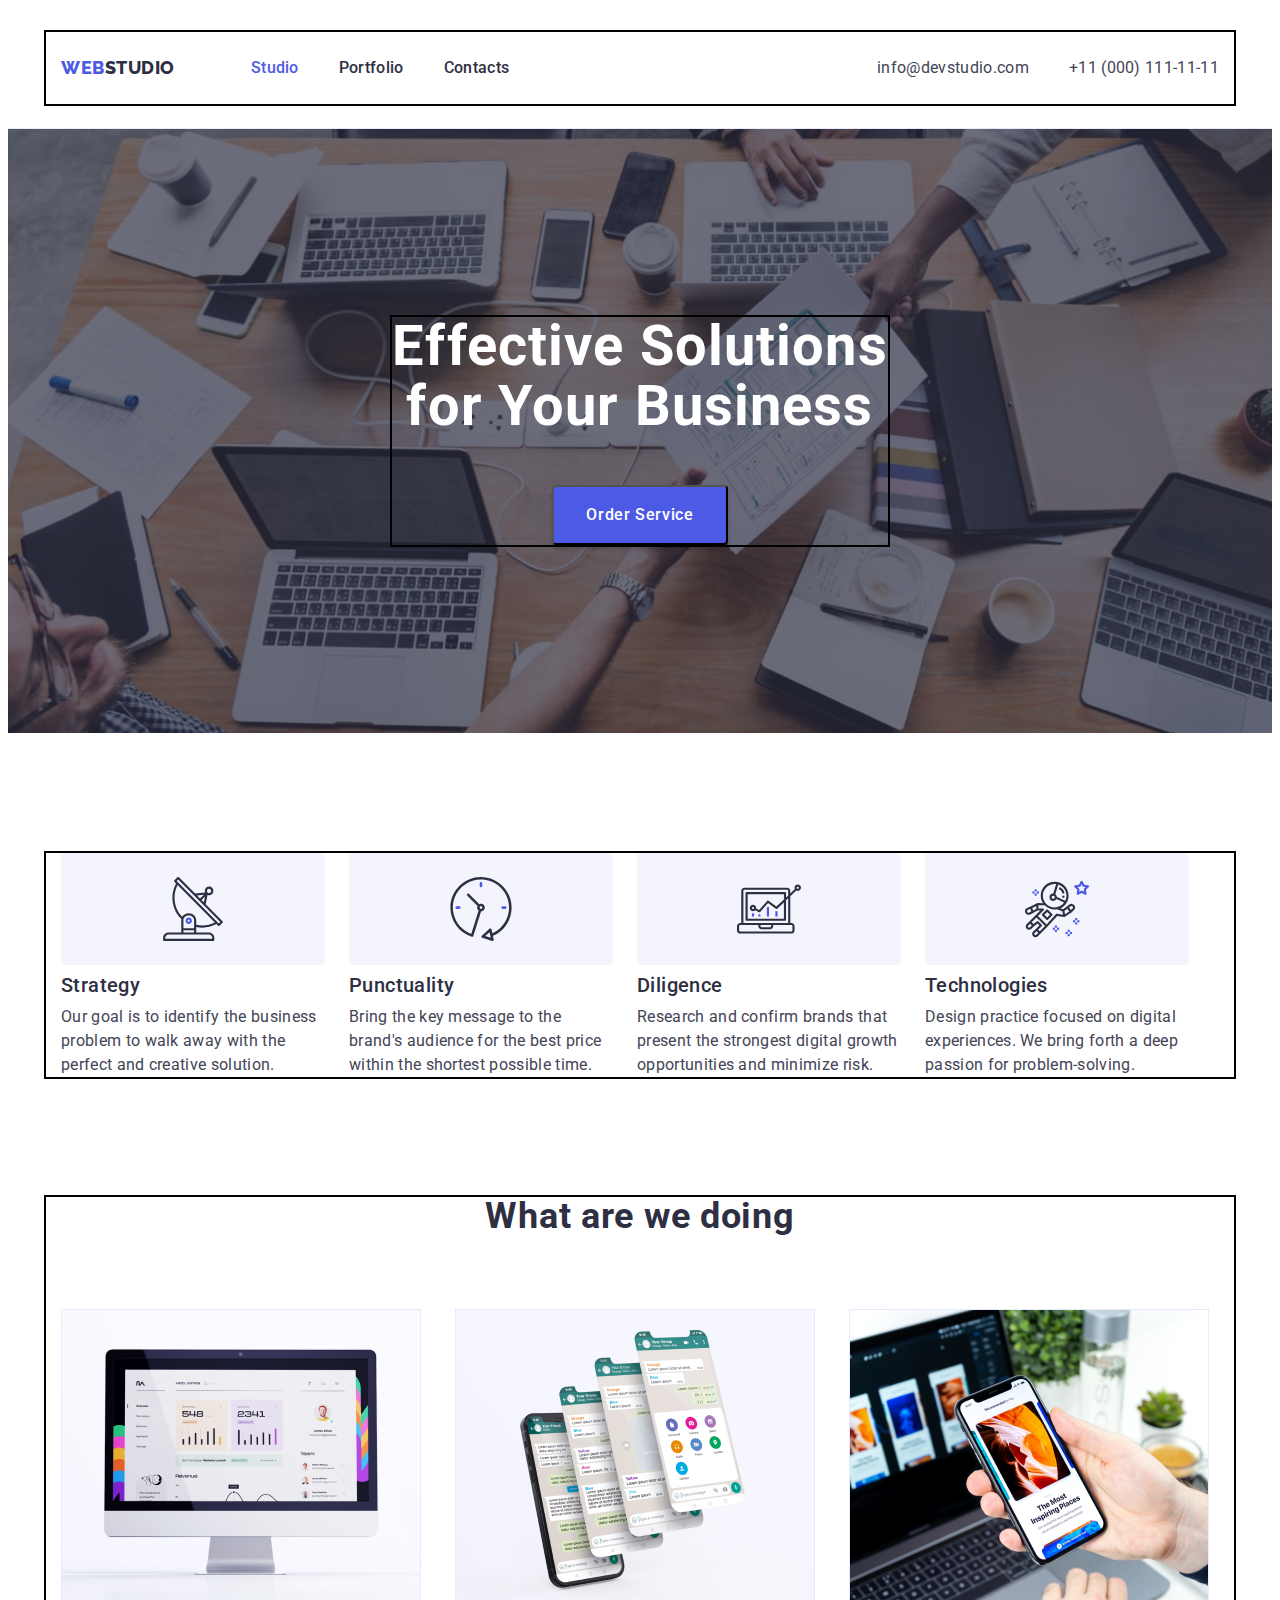
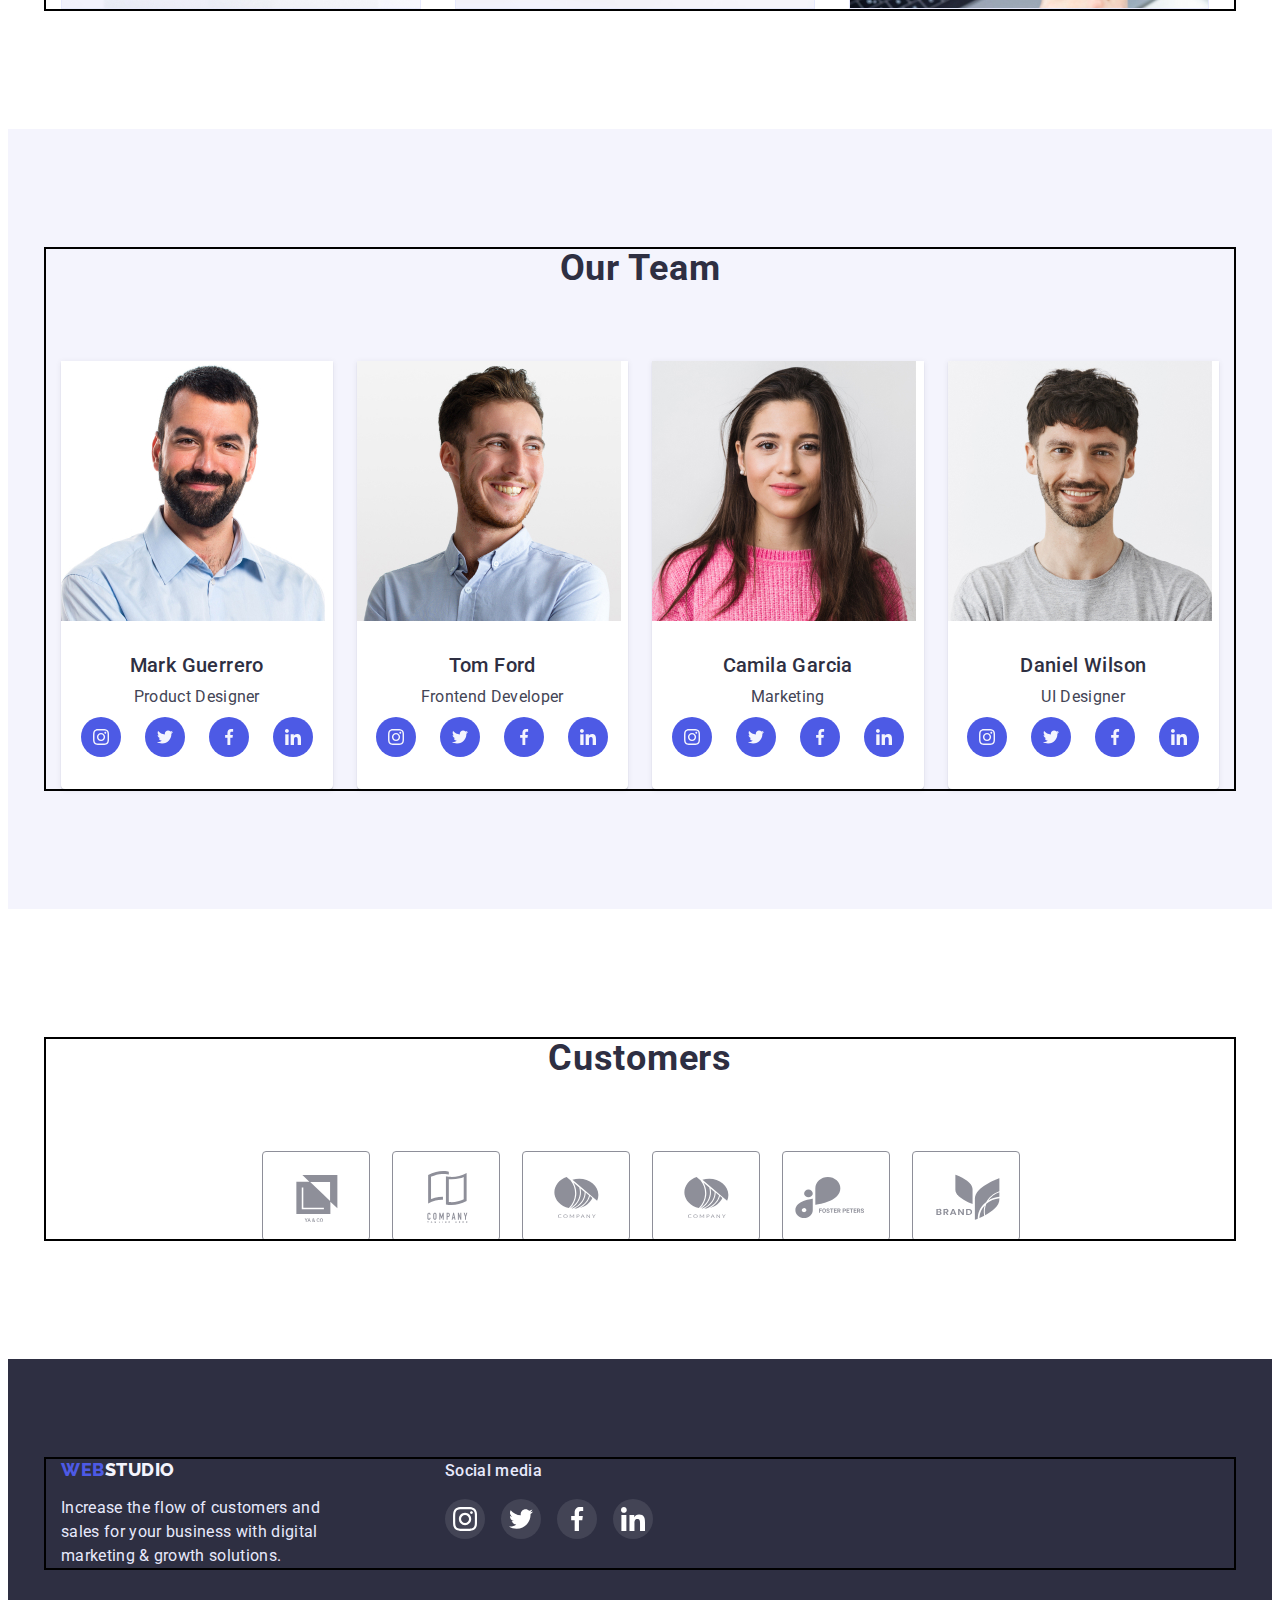
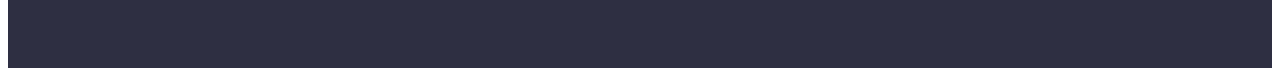
<file: index.html>
<!DOCTYPE html>
<html lang="en">
<head>
    <meta charset="UTF-8">
    <meta http-equiv="X-UA-Compatible" content="IE=edge">
    <meta name="viewport" content="width=device-width, initial-scale=1.0">
    <title>Document</title>
    <link rel="preconnect" href="https://fonts.googleapis.com">
    <link rel="preconnect" href="https://fonts.gstatic.com" crossorigin>
    <link
        href="https://fonts.googleapis.com/css2?family=Raleway:wght@800&family=Roboto+Mono:wght@600&family=Roboto:wght@400;500;700&display=swap"
        rel="stylesheet">
    <link rel="stylesheet" href="https://cdnjs.cloudflare.com/ajax/libs/modern-normalize/1.1.0/modern-normalize.min.css"
        integrity="sha512-wpPYUAdjBVSE4KJnH1VR1HeZfpl1ub8YT/NKx4PuQ5NmX2tKuGu6U/JRp5y+Y8XG2tV+wKQpNHVUX03MfMFn9Q=="
        crossorigin="anonymous" referrerpolicy="no-referrer" />
    <link rel="stylesheet" href="./css/styles.css">
    
</head>
<body>
    <header class="header">
        <div class="container header-container">
            <nav class="header-nav">
            <a class="header-logo logo link" href="./index.html"><span class="header-logo-accent logo">Web</span>Studio</a>
            <ul class="nav-list list">
                <li class="nav-item">
                    <a class="nav-link current link" href="./index.html">Studio</a>
                </li>
                <li class="nav-item">
                    <a class="nav-link link" href="./portfolio.html">Portfolio</a>
                </li>
                <li class="nav-item">
                    <a class="nav-link link" href="">Contacts</a>
                </li>
            </ul>
        </nav>
        <address class="address">
        <ul class="address-list list">
            <li class="address-item">
                <a class="address-link link" href="mailto:info@devstudio.com">info@devstudio.com</a>
            </li >
        
            <li class="address-item">
                <a class="address-link link" href="tel:+110001111111">+11 (000) 111-11-11</a>
        </li>
        </ul>
        </address>
        </div>
    </header>
    <main>
        <section class="hero">
            <div class="hero-container">
            <h1 class="hero-title">Effective Solutions for Your Business</h1>
            <button class="hero-btn btn" type="button">Order Service</button>
        </div>
        </section>
    <section class="benefits section">
        <div class="container">
            <h2 class="visually-hidden">Benefits</h2>
            <ul class="benefits-list list">
                <li class="benefits-item">
                    <div class="thumb">
                    <svg class="benefits-icon" width="64" height="64">
                        <use href="./images/sprite.svg#antenna"></use>
                    </svg>
                    </div>
                    <h3 class="benefits-title title">Strategy</h3>
                    <p class="benefits-text text">Our goal is to identify the business
                    problem to walk away with the perfect and creative 
                    solution.</p>
                </li>
                <li class="benefits-item">
                    <div class="thumb">
                    <svg class="benefits-icon" width="64" height="64">
                        <use href="./images/sprite.svg#clock"></use>
                    </svg>
                    </div>
                    <h3 class="benefits-title title" >Punctuality</h3>
                    <p class="benefits-text text">Bring the key message to the brand's audience for the 
                    best price within the shortest possible time.</p>
                </li>
                <li class="benefits-item">
                    <div class="thumb">
                    <svg class="benefits-icon" width="64" height="64">
                        <use href="./images/sprite.svg#diagram"></use>
                    </svg>
                    </div>
                    <h3 class="benefits-title title">Diligence</h3>
                    <p class="benefits-text text">Research and confirm brands that present the strongest 
                    digital growth opportunities and minimize risk.</p>
                </li> 
                <li class="benefits-item">
                    <div class="thumb">
                    <svg class="benefits-icon" width="64" height="64">
                        <use href="./images/sprite.svg#astronaut"></use>
                    </svg>
                    </div>
                    <h3 class="benefits-title title">Technologies</h3>
                    <p class="benefits-text text">Design practice focused on digital experiences. We 
                    bring forth a deep passion for problem-solving.</p>
                </li>
            </ul>
        </div>
    </section>
    <section class="gallery">
       <div class="container">
            <h2 class="gallery-title">What are we doing</h2>
            <ul class="gallery-list list">
                <li class="gallery-item">
                    <img src="./images/img1.jpg" alt="photo" width="360"/>
                </li>
                <li class="gallery-item">
                    <img src="./images/img2.jpg" alt="photo" width="360"/>
                </li>
                <li class="gallery-item">
                     <img src="./images/img3.jpg" alt="photo" width="360"/>
                </li>
            </ul>
       </div>
    </section>
    <section class="team section">
        <div class="container">
            <h2 class="team-title">Our Team</h2>
            <ul class="team-list list">
                <li class="team-item">
                    <img src="./images/img4.jpg" alt="Mark" width="264"/>
                    <div class="team-item-wrap">
                    <h3 class="team-item-title title">Mark Guerrero</h3>
                    <p class="team-item-text text">Product Designer</p>
                    <ul class="team-soc-list list">
                        <li class="team-soc-item">
                            <a href="" class="team-soc-link">
                                <svg class="team-soc-icon" width="16" height="16">
                                    <use href="./images/sprite.svg#instagram"></use>
                                </svg>
                            </a>
                        </li>
                        <li class="team-soc-item">
                            <a href="" class="team-soc-link">
                                <svg class="team-soc-icon" width="16" height="16">
                                    <use href="./images/sprite.svg#twitter"></use>
                                </svg>
                            </a>
                        </li>
                        <li class="team-soc-item">
                            <a href="" class="team-soc-link">
                                <svg class="team-soc-icon" width="16" height="16">
                                    <use href="./images/sprite.svg#facebook"></use>
                                </svg>
                            </a>
                        </li>
                        <li class="team-soc-item">
                            <a href="" class="team-soc-link">
                                <svg class="team-soc-icon" width="16" height="16">
                                    <use href="./images/sprite.svg#linkedin"></use>
                                </svg>
                            </a>
                        </li>
                    </ul>
                </div>
                       </li>
                                       
                    <li class="team-item">
                    <img src="./images/img5.jpg" alt="Tom" width="264"/>
                    <div class="team-item-wrap">
                    <h3 class="team-item-title title">Tom Ford</h3>
                    <p class="team-item-text text">Frontend Developer</p>
                    <ul class="team-soc-list list">
                        <li class="team-soc-item">
                            <a href="" class="team-soc-link">
                                <svg class="team-soc-icon" width="16" height="16">
                                    <use href="./images/sprite.svg#instagram"></use>
                                </svg>
                            </a>
                        </li>
                        <li class="team-soc-item">
                            <a href="" class="team-soc-link">
                                <svg class="team-soc-icon" width="16" height="16">
                                    <use href="./images/sprite.svg#twitter"></use>
                                </svg>
                            </a>
                        </li>
                        <li class="team-soc-item">
                            <a href="" class="team-soc-link">
                                <svg class="team-soc-icon" width="16" height="16">
                                    <use href="./images/sprite.svg#facebook"></use>
                                </svg>
                            </a>
                        </li>
                        <li class="team-soc-item">
                            <a href="" class="team-soc-link">
                                <svg class="team-soc-icon" width="16" height="16">
                                    <use href="./images/sprite.svg#linkedin"></use>
                                </svg>
                            </a>
                        </li>
                    </ul>
                    </div>
                </li>
                <li class="team-item">
                    <img src="./images/img6.jpg" alt="Camila" width="264"/>
                    <div class="team-item-wrap">
                    <h3 class="team-item-title title">Camila Garcia</h3>
                    <p class="team-item-text text">Marketing</p>
                    <ul class="team-soc-list list">
                        <li class="team-soc-item">
                            <a href="#" class="team-soc-link">
                                <svg class="team-soc-icon" width="16" height="16">
                                    <use href="./images/sprite.svg#instagram"></use>
                                </svg>
                            </a>
                        </li>
                        <li class="team-soc-item">
                            <a href="#" class="team-soc-link">
                                <svg class="team-soc-icon" width="16" height="16">
                                    <use href="./images/sprite.svg#twitter"></use>
                                </svg>
                            </a>
                        </li>
                        <li class="team-soc-item">
                            <a href="#" class="team-soc-link">
                                <svg class="team-soc-icon" width="16" height="16">
                                    <use href="./images/sprite.svg#facebook"></use>
                                </svg>
                            </a>
                        </li>
                        <li class="team-soc-item">
                            <a href="#" class="team-soc-link">
                                <svg class="team-soc-icon" width="16" height="16">
                                    <use href="./images/sprite.svg#linkedin"></use>
                                </svg>
                            </a>
                        </li>
                    </ul>
                    </div>
                </li>
                <li class="team-item">
                    <img src="./images/img7.jpg" alt="Daniel" width="264"/>
                    <div class="team-item-wrap">
                    <h3 class="team-item-title title">Daniel Wilson</h3>
                    <p class="team-item-text text">UI Designer</p>
                    <ul class="team-soc-list list">
                        <li class="team-soc-item">
                            <a href="#" class="team-soc-link">
                                <svg class="team-soc-icon" width="16" height="16">
                                    <use href="./images/sprite.svg#instagram"></use>
                                </svg>
                            </a>
                        </li>
                        <li class="team-soc-item">
                            <a href="#" class="team-soc-link">
                                <svg class="team-soc-icon" width="16" height="16">
                                    <use href="./images/sprite.svg#twitter"></use>
                                </svg>
                            </a>
                        </li>
                        <li class="team-soc-item">
                            <a href="#" class="team-soc-link">
                                <svg class="team-soc-icon" width="16" height="16">
                                    <use href="./images/sprite.svg#facebook"></use>
                                </svg>
                            </a>
                        </li>
                        <li class="team-soc-item">
                            <a href="#" class="team-soc-link">
                                <svg class="team-soc-icon" width="16" height="16">
                                    <use href="./images/sprite.svg#linkedin"></use>
                                </svg>
                            </a>
                        </li>
                    </ul>
                </div>
                </li>
                </ul>
        </div>
    </section>

    <section class="customers">
    <div class="container">
        <h2 class="customers-title">Customers</h2>
        <ul class="customers-list list">
            <li class="customers-item">
                <a href="#" class="customers-link">
                    <svg class="customers-icon" width="104" height="56">
                        <use href="./images/sprite.svg#Logo"></use>
                    </svg>
                </a>
            </li>
            <li class="customers-item">
                <a href="#" class="customers-link">
                    <svg class="customers-icon" width="104" height="56">
                        <use href="./images/sprite.svg#Logo-1"></use>
                    </svg>
                </a>
            </li>
            <li class="customers-item">
                <a href="#" class="customers-link">
                    <svg class="customers-icon" width="104" height="56">
                        <use href="./images/sprite.svg#Logo-2"></use>
                    </svg>
                </a>
            </li>
            <li class="customers-item">
                <a href="#" class="customers-link">
                    <svg class="customers-icon" width="104" height="56">
                        <use href="./images/sprite.svg#Logo-2"></use>
                    </svg>
                </a>
            </li>
            <li class="customers-item">
                <a href="#" class="customers-link">
                    <svg class="customers-icon" width="104" height="56">
                        <use href="./images/sprite.svg#Logo-3"></use>
                    </svg>
                </a>
            </li>
            <li class="customers-item">
                <a href="#" class="customers-link">
                    <svg class="customers-icon" width="104" height="56">
                        <use href="./images/sprite.svg#Logo-4"></use>
                    </svg>
                </a>
            </li>
        </ul>
    </div>
    </section>
   
    
    
    </main>
    <footer class="footer">
        <div class="container footer-container">
            <div class="footer-logo">
            <a class="footer-logo-link link" href="./index.html"><span class="footer-logo-accent link">Web</span>Studio</a>
            <p class="footer-text text">Increase the flow of customers and sales for your business with 
             digital marketing & growth solutions.</p>
            </div>
            <div class="footer-media">
                <p class="footer-media-text text">Social media</p>
                <ul class="footer-media-list list">
                    <li class="footer-media-item">
                <a href="" class="footer-media-soc-link">
                    <svg class="footer-media-soc-icon" width="24" height="24">
                        <use href="./images/sprite.svg#instagram"></use>
                    </svg>
                </a>
                </li>
                <li class="footer-media-item">
                    <a href="" class="footer-media-soc-link">
                        <svg class="footer-media-soc-icon" width="24" height="24">
                            <use href="./images/sprite.svg#twitter"></use>
                        </svg>
                    </a>
                </li>
                <li class="footer-media-item">
                    <a href="" class="footer-media-soc-link">
                        <svg class="footer-media-soc-icon" width="24" height="24">
                            <use href="./images/sprite.svg#facebook"></use>
                        </svg>
                    </a>
                </li>
                <li class="footer-media-item">
                    <a href="" class="footer-media-soc-link">
                        <svg class="footer-media-soc-icon" width="24" height="24">
                            <use href="./images/sprite.svg#linkedin"></use>
                        </svg>
                    </a>
                </li>

                </ul>

            </div>
            </div>
        </footer>
        
</body>
</html>
</file>
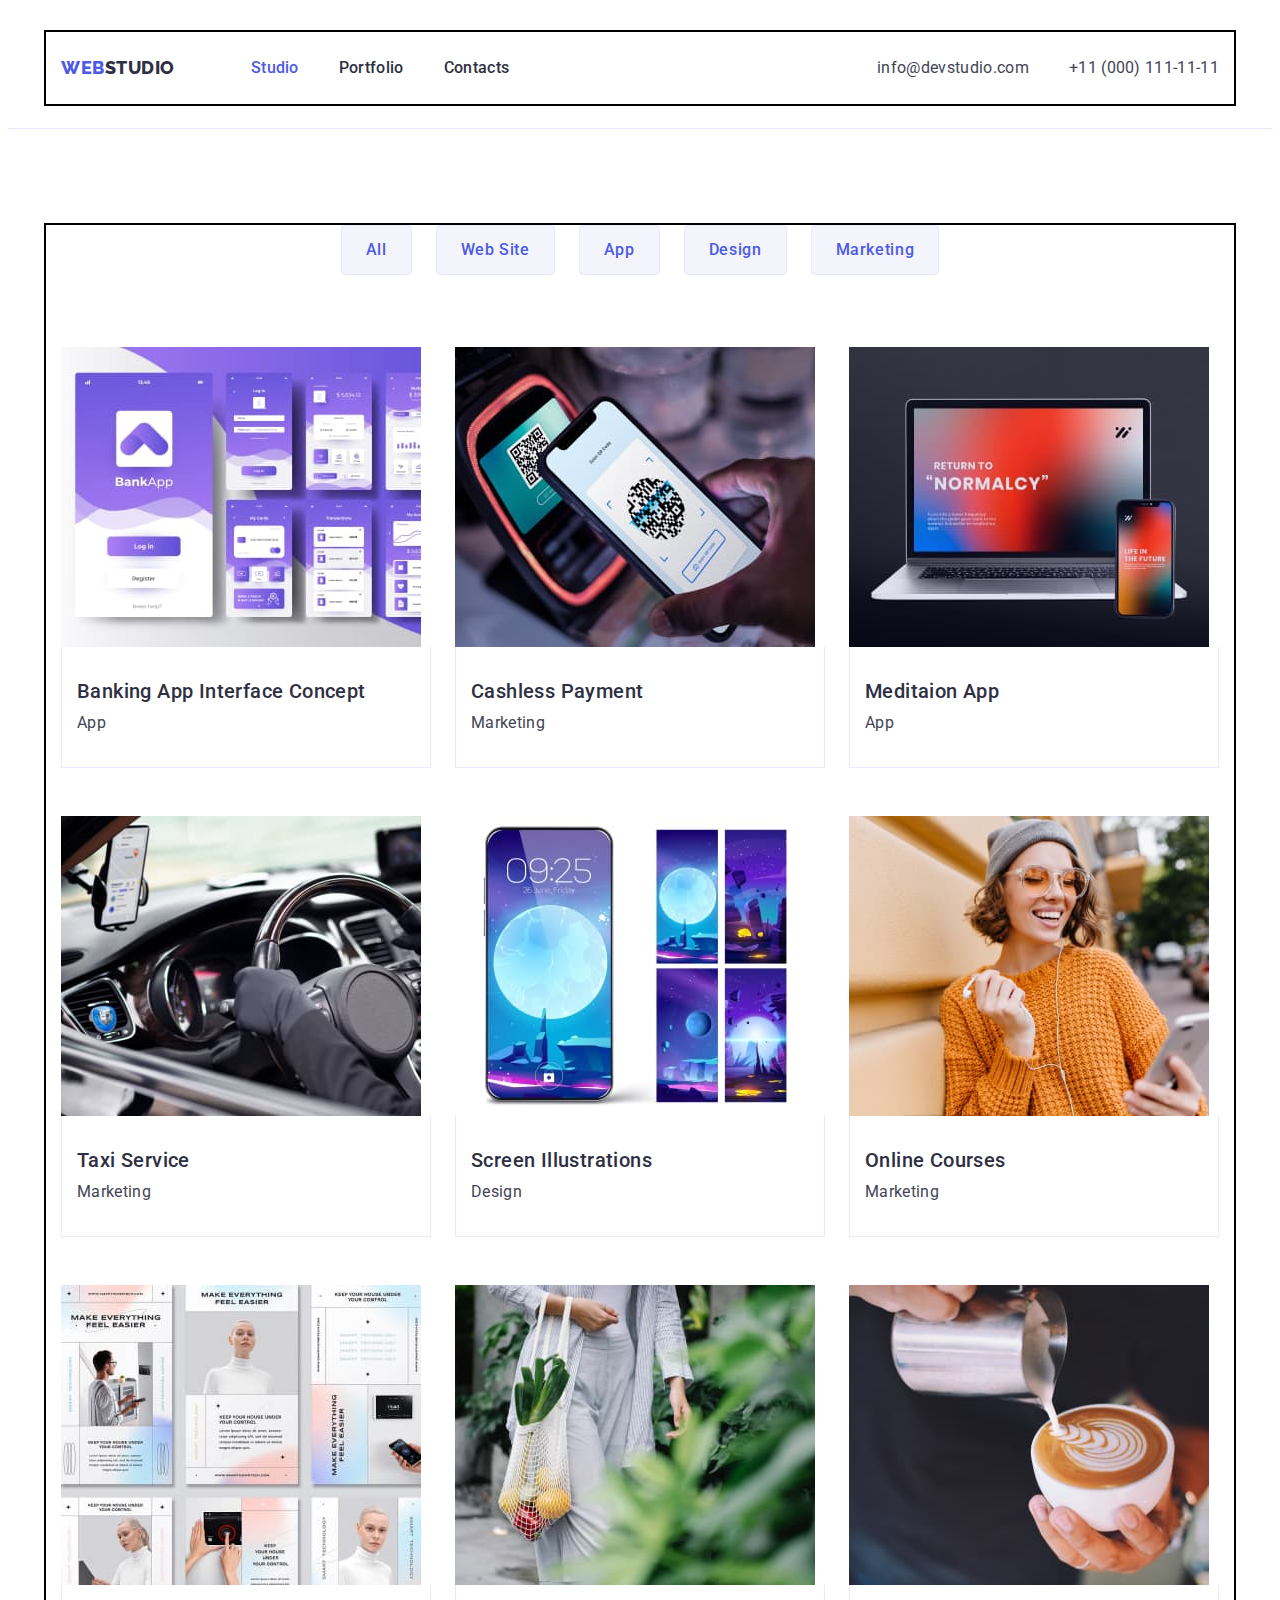
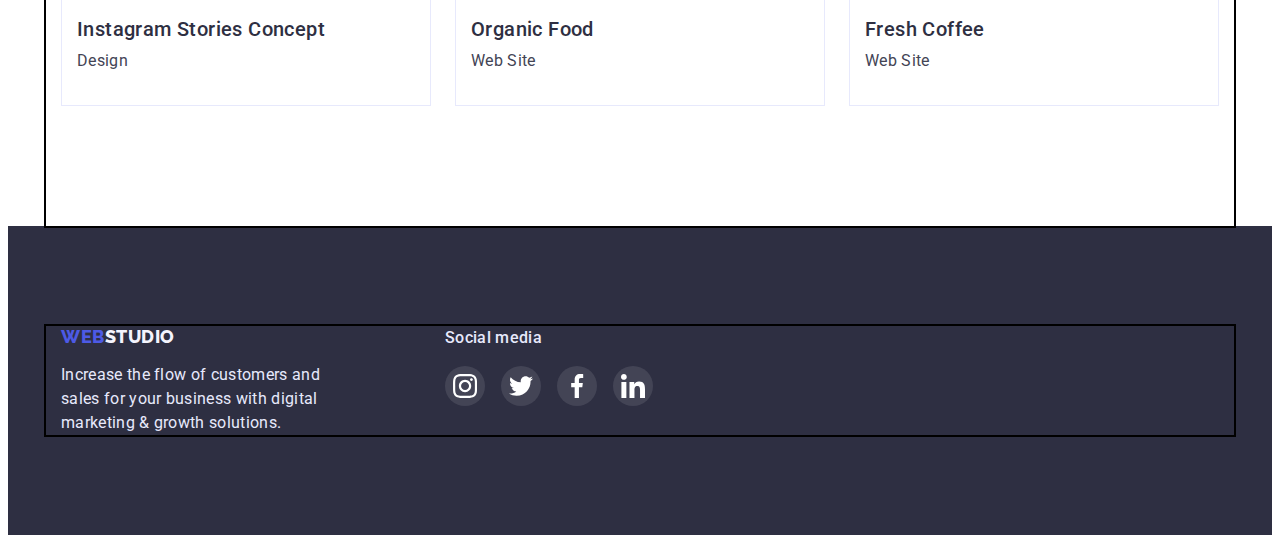
<file: portfolio.html>
<!DOCTYPE html>
<html lang="en">

<head>
    <meta charset="UTF-8">
    <meta http-equiv="X-UA-Compatible" content="IE=edge">
    <meta name="viewport" content="width=device-width, initial-scale=1.0">
    <title>Document</title>
    <link rel="preconnect" href="https://fonts.googleapis.com">
    <link rel="preconnect" href="https://fonts.gstatic.com" crossorigin>
    <link
        href="https://fonts.googleapis.com/css2?family=Raleway:wght@800&family=Roboto+Mono:wght@600&family=Roboto:wght@400;500;700&display=swap"
        rel="stylesheet">
    <link rel="stylesheet" href="https://cdnjs.cloudflare.com/ajax/libs/modern-normalize/1.1.0/modern-normalize.min.css"
            integrity="sha512-wpPYUAdjBVSE4KJnH1VR1HeZfpl1ub8YT/NKx4PuQ5NmX2tKuGu6U/JRp5y+Y8XG2tV+wKQpNHVUX03MfMFn9Q=="
            crossorigin="anonymous" referrerpolicy="no-referrer" />
    <link rel="stylesheet" href="./css/styles.css">
    
    
</head>
<body>
<header class="header">
    <div class="container header-container">
        <nav class="header-nav">
            <a class="header-logo logo link" href="./index.html"><span
                    class="header-logo-accent logo">Web</span>Studio</a>
            <ul class="nav-list list">
                <li class="nav-item">
                    <a class="nav-link current link" href="./index.html">Studio</a>
                </li>
                <li class="nav-item">
                    <a class="nav-link link" href="./portfolio.html">Portfolio</a>
                </li>
                <li class="nav-item">
                    <a class="nav-link link" href="">Contacts</a>
                </li>
            </ul>
        </nav>
        <address class="address">
            <ul class="address-list list">
                <li class="address-item">
                    <a class="address-link link" href="mailto:info@devstudio.com">info@devstudio.com</a>
                </li>
                <li class="address-item">
                    <a class="address-link link" href="tel:+110001111111">+11 (000) 111-11-11</a>
                </li>
            </ul>
        </address>
    </div>
</header>
    <main>
        <section class="buttons">
            <div class="container">
            <h1 class="visually-hidden">Filter Btn</h1>
       <ul class="buttons-list list">
        <li class="button-item"><button class="filter-button" type="button">All</button></li>
        <li class="button-item"><button class="filter-button" type="button">Web Site</button></li>
        <li class="button-item"><button class="filter-button" type="button">App</button></li>
        <li class="button-item"><button class="filter-button" type="button">Design</button></li>
        <li class="button-item"><button class="filter-button" type="button">Marketing</button></li>
       </ul> 
    
            <h2 class="visually-hidden">Project Card</h2>
        <ul class="project-list list">
            <li class="project-item">
                <a class="project-link link" href=""><img src="./images/img (1).jpg" alt="Banking" width="360">
            <div class="project-item-wrap">
                <h3 class="project-title title">Banking App Interface Concept</h3>
                <p class="project-text text">App</p> 
            </div>
            </a>
            </li> 
            <li class="project-item" >
                <a class="project-link link" href=""><img src="./images/img (2).jpg" alt="Cashless" width="360">
                <div class="project-item-wrap">
                <h3 class="project-title title">Cashless Payment</h3>
                <p class="project-text text">Marketing</p>
                </div>
            </a>
            </li>
            <li class="project-item">
                <a class="project-link link" href=""><img src="./images/img (3).jpg" alt="Meditaion App" width="360">
                <div class="project-item-wrap">
                <h3 class="project-title title">Meditaion App</h3>
                <p class="project-text text">App</p>
            </div>
            </a>
            </li>
            <li class="project-item">
                <a class="project-link link" href=""><img src="./images/img (4).jpg" alt="Taxi Service" width="360">
                <div class="project-item-wrap">
                <h3 class="project-title title">Taxi Service</h3>
                <p class="project-text text">Marketing</p> 
                </div>
            </a>
            </li>
            <li class="project-item">
                <a class="project-link link" href=""><img src="./images/img (5).jpg" alt="Screen" width="360">
                <div class="project-item-wrap">
                <h3 class="project-title title">Screen Illustrations</h3>
                <p class="project-text text">Design</p> 
                </div>
            </a>
            </li>
            <li class="project-item">
                <a class="project-link link" href=""><img src="./images/img (6).jpg" alt="Online Courses" width="360">
                <div class="project-item-wrap">
                <h3 class="project-title title">Online Courses</h3>
                <p class="project-text text">Marketing</p> 
                </div>
            </a>
            </li>
            <li class="project-item">
                <a class="project-link link" href=""><img src="./images/img (7).jpg" alt="Instagram Stories" width="360">
                <div class="project-item-wrap">
                <h3 class="project-title title">Instagram Stories Concept</h3>
                <p class="project-text text">Design</p> 
                </div>
            </a>
            </li>
            <li class="project-item">
                <a class="project-link link" href=""><img src="./images/img (8).jpg" alt="Organic Food" width="360">
                <div class="project-item-wrap">
                <h3 class="project-title title">Organic Food</h3>
                <p class="project-text text">Web Site</p> 
                </div>
            </a>
            </li>
            <li class="project-item">
                <a class="project-link link" href=""><img src="./images/img (9).jpg" alt="Fresh Coffee" width="360">
                <div class="project-item-wrap">
                <h3 class="project-title title">Fresh Coffee</h3>
                <p class="project-text text">Web Site</p> 
                </div>
            </a>
            </li>
        </ul>
        </div>
         </section>
    </main>
    <footer class="footer">
        <div class="container footer-container">
            <div class="footer-logo">
                <a class="footer-logo-link link" href="./index.html"><span
                        class="footer-logo-accent link">Web</span>Studio</a>
                <p class="footer-text text">Increase the flow of customers and sales for your business with
                    digital marketing & growth solutions.</p>
            </div>
            <div class="footer-media">
                <p class="footer-media-text text">Social media</p>
                <ul class="footer-media-list list">
                    <li class="footer-media-item">
                        <a href="" class="footer-media-soc-link">
                            <svg class="footer-media-soc-icon" width="24" height="24">
                                <use href="./images/sprite.svg#instagram"></use>
                            </svg>
                        </a>
                    </li>
                    <li class="footer-media-item">
                        <a href="" class="footer-media-soc-link">
                            <svg class="footer-media-soc-icon" width="24" height="24">
                                <use href="./images/sprite.svg#twitter"></use>
                            </svg>
                        </a>
                    </li>
                    <li class="footer-media-item">
                        <a href="" class="footer-media-soc-link">
                            <svg class="footer-media-soc-icon" width="24" height="24">
                                <use href="./images/sprite.svg#facebook"></use>
                            </svg>
                        </a>
                    </li>
                    <li class="footer-media-item">
                        <a href="" class="footer-media-soc-link">
                            <svg class="footer-media-soc-icon" width="24" height="24">
                                <use href="./images/sprite.svg#linkedin"></use>
                            </svg>
                        </a>
                    </li>
    
                </ul>
    
            </div>
        </div>
    </footer>
    
    </body>
    
    </html>
</file>
<file: css/styles.css>
:root {
   --main-title-color: #FFFFFF;
   --second-title-color: #2E2F42;
   --main-btn-color: #FFFFFF;
   --primary-btn-bg-color:#4D5AE5;
   --secondary-btn-bg-color:#F4F4FD;
   --accent-btn-bg-color:#404BBF;
   --title-text-color:#434455;
   --accent-color:#4D5AE5;
   --background-color:#F4F4FD;
   --background: #FFFFFF;
   --background-color-icon: #4D5AE5;
   --accent-bg-color-icon:#404BBF;
   --footer-text-color: #E7E9FC;
   --footer-logo-color: #F4F4FD;
   --border-color: #E7E9FC;
   --primary-icon-color: #F4F4FD;
   --card-set-gap: 24px;
   --box-shadow-btn: 0px 4px 4px rgba(0, 0, 0, 0.15);
   --box-shadow-card:0px 1px 6px rgba(46, 47, 66, 0.08),
      0px 1px 1px rgba(46, 47, 66, 0.16),
      0px 2px 1px rgba(46, 47, 66, 0.08);        
   --box-shadow-filter:rgba(0, 0, 0, 0.1),
      0px 2px 1px rgba(0, 0, 0, 0.08),
      0px 2px 2px rgba(0, 0, 0, 0.12);
}


 
p,h1,h2,h3,h4,h5,h6 {
    margin: 0;
}
 ul {
    margin: 0;
    padding-left: 0;
 }

 img{
    display: block;
    max-width: 100%;
    height: auto;
}

 body {
     font-family: 'Roboto', sans-serif;
     
     
 }
 .nav-link:hover,
 .nav-link:focus,
 .nav-link.current{
     color:var(--accent-color)

 }

 .address-link:is(:hover, :focus) {
     color:var(--accent-color);
  }
 .btn:is(:hover, :focus) {
     background-color: var(--accent-btn-bg-color);
     
  }
 .filter-button:is(:hover, :focus){
     color:var(--main-btn-color);
     background-color:var(--accent-btn-bg-color);
     box-shadow: 0px 3px 1px var(--box-shadow-filter);

   
   }

 .link {
     text-decoration: none;
 }
 .list {
     list-style: none;
     padding: 0px;
     margin: 0px;
 }
 .title {
     font-weight: 500;
     font-size: 20px;
     line-height: 1.2;
     letter-spacing: 0.02em; 
 }
 .text {
     font-size: 16px;
     line-height: 1.5;
     letter-spacing: 0.02em;
 }
 .logo {
     font-family: 'Raleway', sans-serif;
     font-weight: 800;
     font-size: 18px;
     line-height: 1.33;
     letter-spacing: 0.03em;
     text-transform: uppercase;
 }
 .section {
    padding-top: 120px;
    padding-bottom: 120px;
 }

    
 /* ----------HEADER----------- */

 .header {
    padding-top: 24px;
    padding-bottom: 24px;
    border-bottom: 1px solid var(--border-color);
 } 
 .header-container{
    display: flex;
    align-items: center;
 }
 .container {
    outline: 2px solid;
    width: 100%;
    max-width: 1158px;
    padding-left: 15px;
    padding-right: 15px;
    margin: 0px auto;
    
    
 }
 .header-nav {
    display: flex;
    align-items: center;
    margin-right: auto;
 }
 .header-logo {
    margin-right: 76px;
     color: var(--second-title-color);
   
 }
 .header-logo-accent{
     color: var(--accent-color);
 }
 .nav-list {
    display: flex;
    gap: 40px;
 }
 .nav-list{
    
 }
 .nav-link {
    display: block;
    padding-top: 24px;
    padding-bottom: 24px;
    font-weight: 500;
    font-size: 16px;
    line-height: 1.5;
    letter-spacing: 0.02em;
    
    color: var(--second-title-color);
 } 
 .address-list {
    display: flex;
    gap: 40px;
    
}
 .address-link {
   display: block;
   padding-top: 24px;
   padding-bottom: 24px;

   color: var(--title-text-color);

   font-style: normal;
   font-size: 16px;
   line-height: 1.5;
   letter-spacing: 0.02em;
   
   
   
}
 
  
   /* ----------HERO----------- */
 .hero {
    padding-top: 188px ;
    padding-bottom: 188px ;
    max-width: 1440px;
    margin: 0 auto;
    text-align: center;
    background-color: var(--second-title-color);
    background-image: linear-gradient(rgba(46, 47, 66, 0.7),rgba(46, 47, 66, 0.7)), url(../images/bg.jpg);
    background-size: cover;
    
 }
 .hero-container {
   outline: 2px solid;
   max-width: 496px;
   margin: 0px auto;
 }
   
 .hero-title {
    font-weight: 700;
    font-size: 56px;
    line-height: 1.07;
    letter-spacing: 0.02em;
    margin-top: 0px;
    margin-bottom: 48px;
          
    color: var(--main-title-color);
   
    
 }

 .hero-btn {
    font-family: inherit;
    font-weight: 500;
    font-size: 16px;
    line-height: 1.5;
    letter-spacing: 0.04em;
    min-width: 169px;
    padding: 16px 32px;
    border-radius: 4px;
    display: block;
    margin: 0 auto;

    box-shadow: var(--box-shadow-btn);
    background: var(--primary-btn-bg-color);
    color: var(--main-btn-color);
    cursor: pointer;
 }
 
/* ----------BENEFITS----------- */
 .benefits {
 }

 .visually-hidden{
  position: absolute;
  white-space: nowrap;
  width: 1px;
  height: 1px;
  overflow: hidden;
  border: 0;
  padding: 0;
  clip: rect(0000);
  clip-path: inset(50%);
  margin: -1px;
 }
 .thumb {
   height: 264px;
   height: 112px;
   background: #F4F4FD;
   border-radius: 4px;
   display: flex;
   justify-content: center;
   align-items: center;
   margin-bottom: 8px;
 }
 .benefits-icon {
   
 }
 .benefits-list {
    display: flex;
    gap: var(--card-set-gap);
 }
 .benefits-item {
    max-width: 264px;
 }

 .benefits-title {
    color: var(--second-title-color);
    margin-bottom: 8px;
 }

 .benefits-text {
     color: var(--title-text-color);
     
 }
 /* ----------GALLERY----------- */
 .gallery {
   padding-bottom: 120px;
 }
 .gallery-title {
     font-size: 36px;
     line-height: 1.11;
     letter-spacing: 0.02em;
     text-align: center;
     margin-bottom: 72px;
     color: var(--second-title-color);
 }

 .gallery-list{
    display: flex;
    gap: var(--card-set-gap);
    
        
 }
 .gallery-item {
    width: calc((100% - 48px) / 3);
    
 }

 /* ----------TEAM----------- */
 .team {
    background: var(--background-color);
 }
 .team-title {
     font-size: 36px;
     line-height: 1.11;
     text-align: center;
     letter-spacing: 0.02em;
     margin-bottom: 72px; 
           
     color: var(--second-title-color);
 }

 .team-list {
    display: flex;
    gap: var(--card-set-gap);
}
    
        
 .team-item {
    width: calc((100% - 72px) / 4);
    border-radius: 0px 0px 4px 4px;
    background: var(--background);
    box-shadow: 0px 1px 6px rgba(46, 47, 66, 0.08), 0px 1px 1px rgba(46, 47, 66, 0.16), 0px 2px 1px rgba(46, 47, 66, 0.08);
    
    
 }
 .team-item-wrap {
    padding-top: 32px;
    padding-bottom: 32px;  
    text-align: center;
 }

 .team-item-title {
    color: var(--second-title-color);
    margin-bottom: 8px;
    
 }
 .team-item-text {
    color: var(--title-text-color);
    margin-bottom: 8px;
   
 }

 .team-soc-list {
   display: flex;
   justify-content: center;
   gap: var(--card-set-gap);
 }

 .team-soc-item {
   width: 40px;
   height: 40px;
  }

  .team-soc-link {
   width: 100%;
   height: 100%;
   display: flex;
   border-radius: 50%;
   justify-content: center;
   align-items: center;
   color: var(--primary-icon-color);
   
   background-color: var(--background-color-icon);

   }
   
  .team-soc-icon {
   fill: currentColor;
 }

  .team-soc-link:is(:hover, :focus) {
    background-color: var(--accent-bg-color-icon);
 }

/* ----------CUSTOMERS----------- */

 .customers {
   padding-top: 130px;
   padding-bottom: 120px;
   
 }
 .customers-title {
   font-size: 36px;
   line-height: 1.11;
   letter-spacing: 0.02em;
   text-align: center;
   margin-bottom: 72px;
   
   color: var(--second-title-color)
 }

 .customers-list {
   display: flex;
   justify-content: center;
   gap: 24px;
 }

 .customers-item {
   width: calc((100%-120px)/6);
   height: 88px;
   
 }

 .customers-link {
   width: 100%;
   height: 100%;
   border: 1px solid #8E8F99;
   border-radius: 4px;
   display: flex;
   justify-content: center;
   align-items: center;
   color: #8E8F99;
 }

 .customers-icon {
   fill: currentColor;
 }
 .customers-link:is(:hover, :focus) {
   border-color: #404BBF ;
   color: #404BBF;
 }

/* ----------FILTER----------- */
.visually-hidden{}
.buttons {
  padding-top: 96px;
  
  }

.buttons-list {
    display: flex;
    gap: var(--card-set-gap);
    justify-content: center;
    
}
.button-item {}
 

.filter-button {
     font-family: inherit;
     font-weight: 500;
     font-size: 16px;
     line-height: 1.5;
     letter-spacing: 0.04em;
     padding: 12px 24px; 
     border-radius: 4px;
     border: 1px solid var(--border-color);
     color: var(--accent-color);
     background: var(--secondary-btn-bg-color);
     cursor: pointer;
}

/* ----------PROJECT----------- */
.visually-hidden {}


.project-list {
    display: flex;
    flex-wrap: wrap;
    column-gap: 24px;
    row-gap: 48px;
    margin-top: 72px;
    padding-bottom: 120px;
    
   
}
.project-item {
    width: calc((100% - 48px) / 3);
    
}


.project-item-wrap {
    
    padding-top: 32px;
    padding-bottom: 32px;
    padding-left: 15px;
    padding-right: 15px;
    border: 1px solid var(--border-color);
    border-top: none;

    background: var(--background)
}
.project-link {
   display: block;
 }


.project-title {
    margin-bottom: 8px;
    color: var(--second-title-color);
}
.project-text {
     color: var(--title-text-color);
}

.project-link:is(:hover, :focus) {
   box-shadow: var(--box-shadow-card);
}


 /* ----------FOOTER----------- */
 .footer {
    padding-top: 100px;
    padding-bottom: 100px;
    background-color: var(--second-title-color);
 }
 .footer-container {
    display: flex;
    
 }
 .footer-logo {
   
 }
 .footer-logo-link {
     font-family: 'Raleway',sans-serif;
     font-weight: 800;
     font-size: 18px;
     line-height: 1.17;
     letter-spacing: 0.03em;
     text-transform: uppercase;
     color:var(--footer-logo-color)
 }
.footer-logo-accent {
     font-family: 'Raleway', sans-serif;
     font-weight: 800;
     font-size: 18px;
     line-height: 1.17;
     letter-spacing:  0.03em;
     color: var(--accent-color);   
}
.footer-text {
     font-weight: 400;
     margin-top: 16px;
     max-width: 264px;
     margin-right: 120px;
     color:var(--footer-text-color); 
 }  
 .footer-media {
   display: block;
   margin: 0 ;
   
}
 .footer-media-text {
   font-weight: 500;
   margin-bottom: 16px;
   
   color: var(--footer-text-color);
 }

 .footer-media-list {
   display: flex;
   justify-content: center;
   gap: 16px;
   
 }
 .footer-media-item {
   width: 40px;
   height: 40px;
 }

 .footer-media-soc-link {
   width: 100%;
   height: 100%;
   display: flex;
   border-radius: 50%;
   justify-content: center;
   align-items: center;
   color: #FFFFFF;
   
   background-color: #434455;
 }

 .footer-media-soc-icon {
   fill: currentColor;
 }
 .footer-media-soc-link:is(:hover, :focus){
   background-color: #31D0AA;
   
 }
</file>
